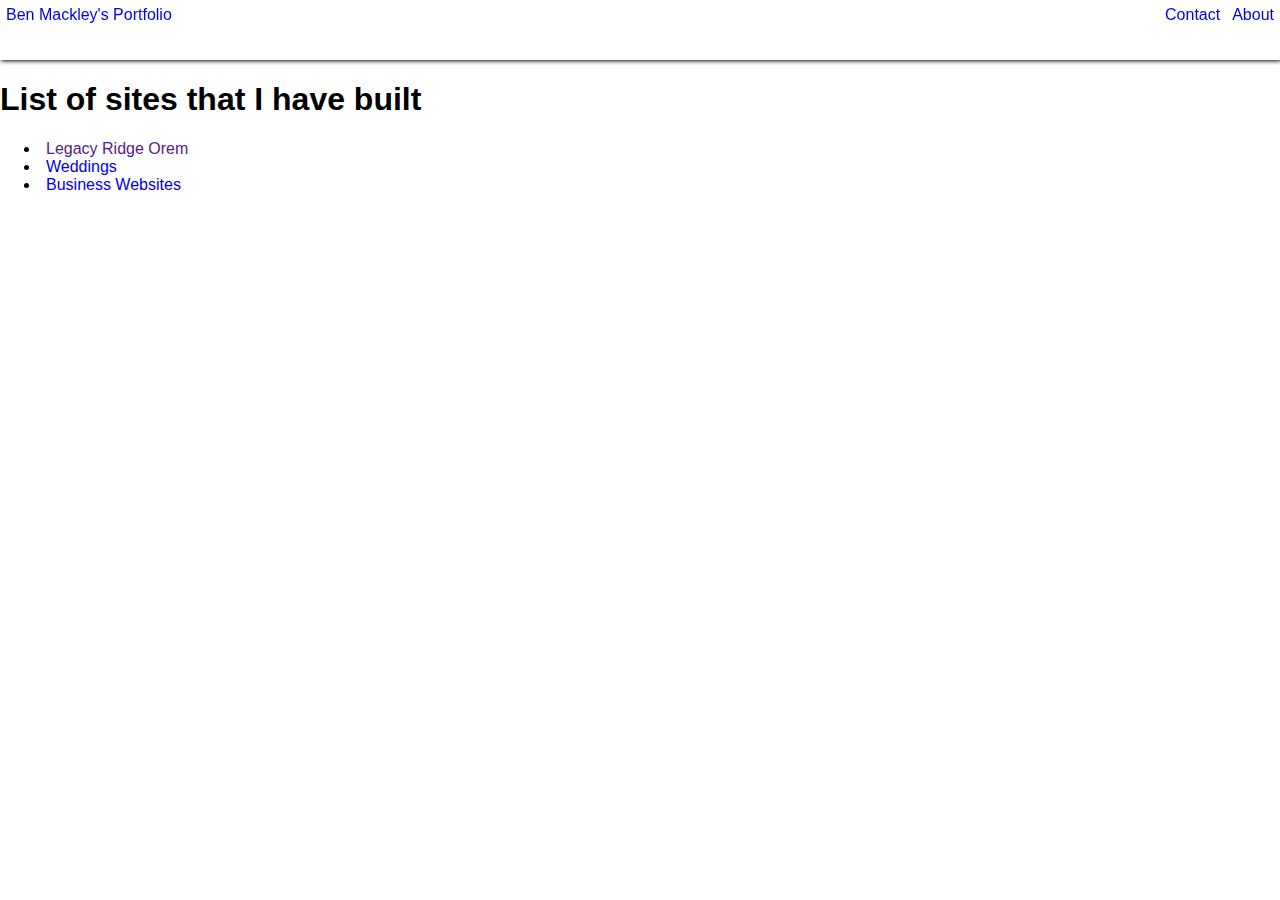
<file: index.html>
<!DOCTYPE html>
<html lang="en" dir="ltr">
  <head>
    <meta charset="utf-8">
    <title></title>
    <link rel="stylesheet" type="text/css" href="main.css"/>

  </head>
  <body>
    <div class="navbar">
      <a href="index.html" style="float: left;">Ben Mackley's Portfolio</a>
      <a href="about.html">About</a>
      <a href="contact.html">Contact</a>
    </div>
    <section>
      <h1>List of sites that I have built</h1>
        <ul>
          <li><a href=""> Legacy Ridge Orem</a></li>
          <li><a href="https://steward-ampere-86020.netlify.com/"> Weddings</a></li>
          <li><a href="www.alliancesourcegroup.com"> Business Websites</a></li>
        </ul>
    </section>

  </body>
</html>
</file>
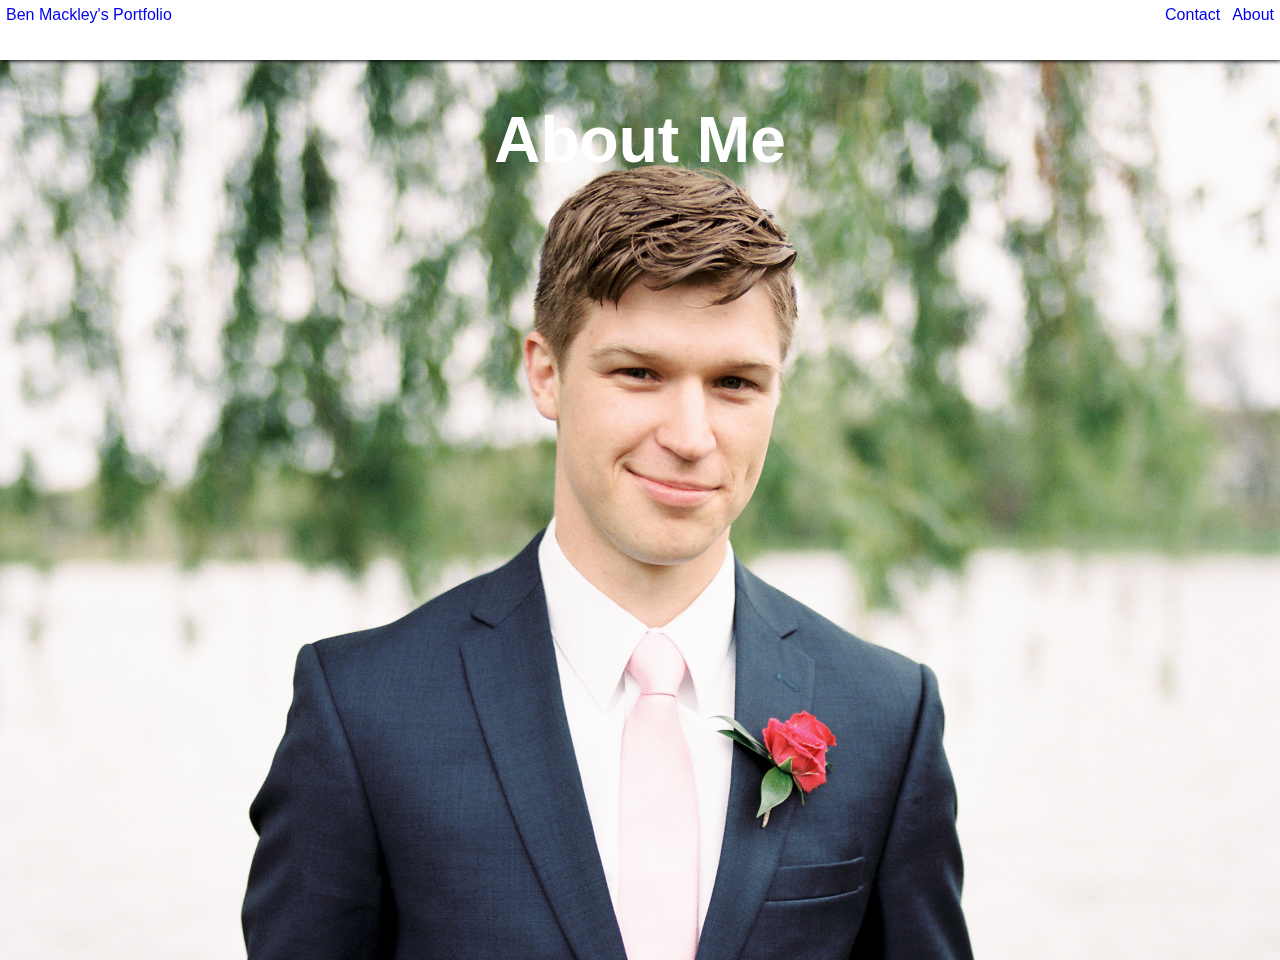
<file: about.html>
<!DOCTYPE html>
<html lang="en" dir="ltr">
  <head>
    <meta charset="utf-8">
    <title>Ben Mackley</title>
    <link rel="stylesheet" type="text/css" href="main.css"/>
  </head>
  <body>
    <div class="navbar">
      <a href="index.html" style="float: left;">Ben Mackley's Portfolio</a>
      <a href="about.html">About</a>
      <a href="contact.html">Contact</a>
    </div>
    <div id="benImage">
      <h1>About Me</h1>
    </div>
  </body>
</html>
</file>
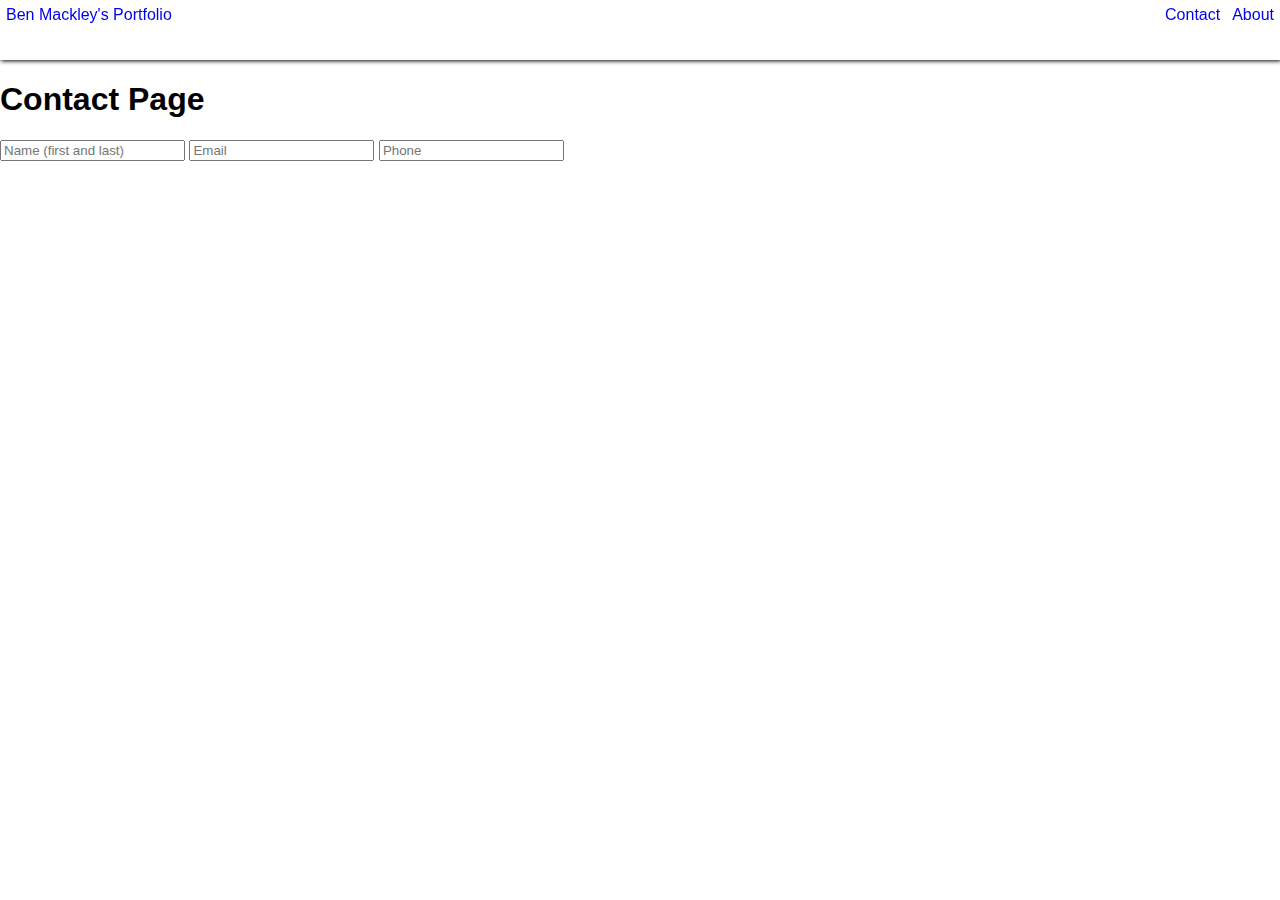
<file: contact.html>
<!DOCTYPE html>
<html lang="en" dir="ltr">
  <head>
    <meta charset="utf-8">
    <title></title>
    <link rel="stylesheet" type="text/css" href="main.css"/>
  </head>
  <style>

  </style>
  <body>
    <div class="navbar">
      <a href="index.html" style="float: left;">Ben Mackley's Portfolio</a>
      <a href="about.html">About</a>
      <a href="contact.html">Contact</a>
    </div>
    <h1> Contact Page </h1>
    <form>
      <input type="text" placeholder= "Name (first and last)"></input>
      <input type="text" placeholder= "Email"></input>
      <input type="text" placeholder= "Phone"></input>
    </form>
  </body>
</html>
</file>
<file: main.css>
body{
  margin: 0;
  font-family: Century Gothic,CenturyGothic,AppleGothic,sans-serif;
}

a{
  text-decoration: none;
  padding: 6px;
}

.navbar{
  height: 60px;
  background-color: white;
  filter: drop-shadow(1px 1px 2px black);
}
.navbar a{
  float: right;
}
#benImage{
  background: url("ben.jpg") center center scroll;
  background-size: cover;
  min-height: 100vh;
  display: flex;
  align-items: center;
  flex-direction: column;
  margin: 0px;
  color: white;
  font-size: 2em;
}
</file>
